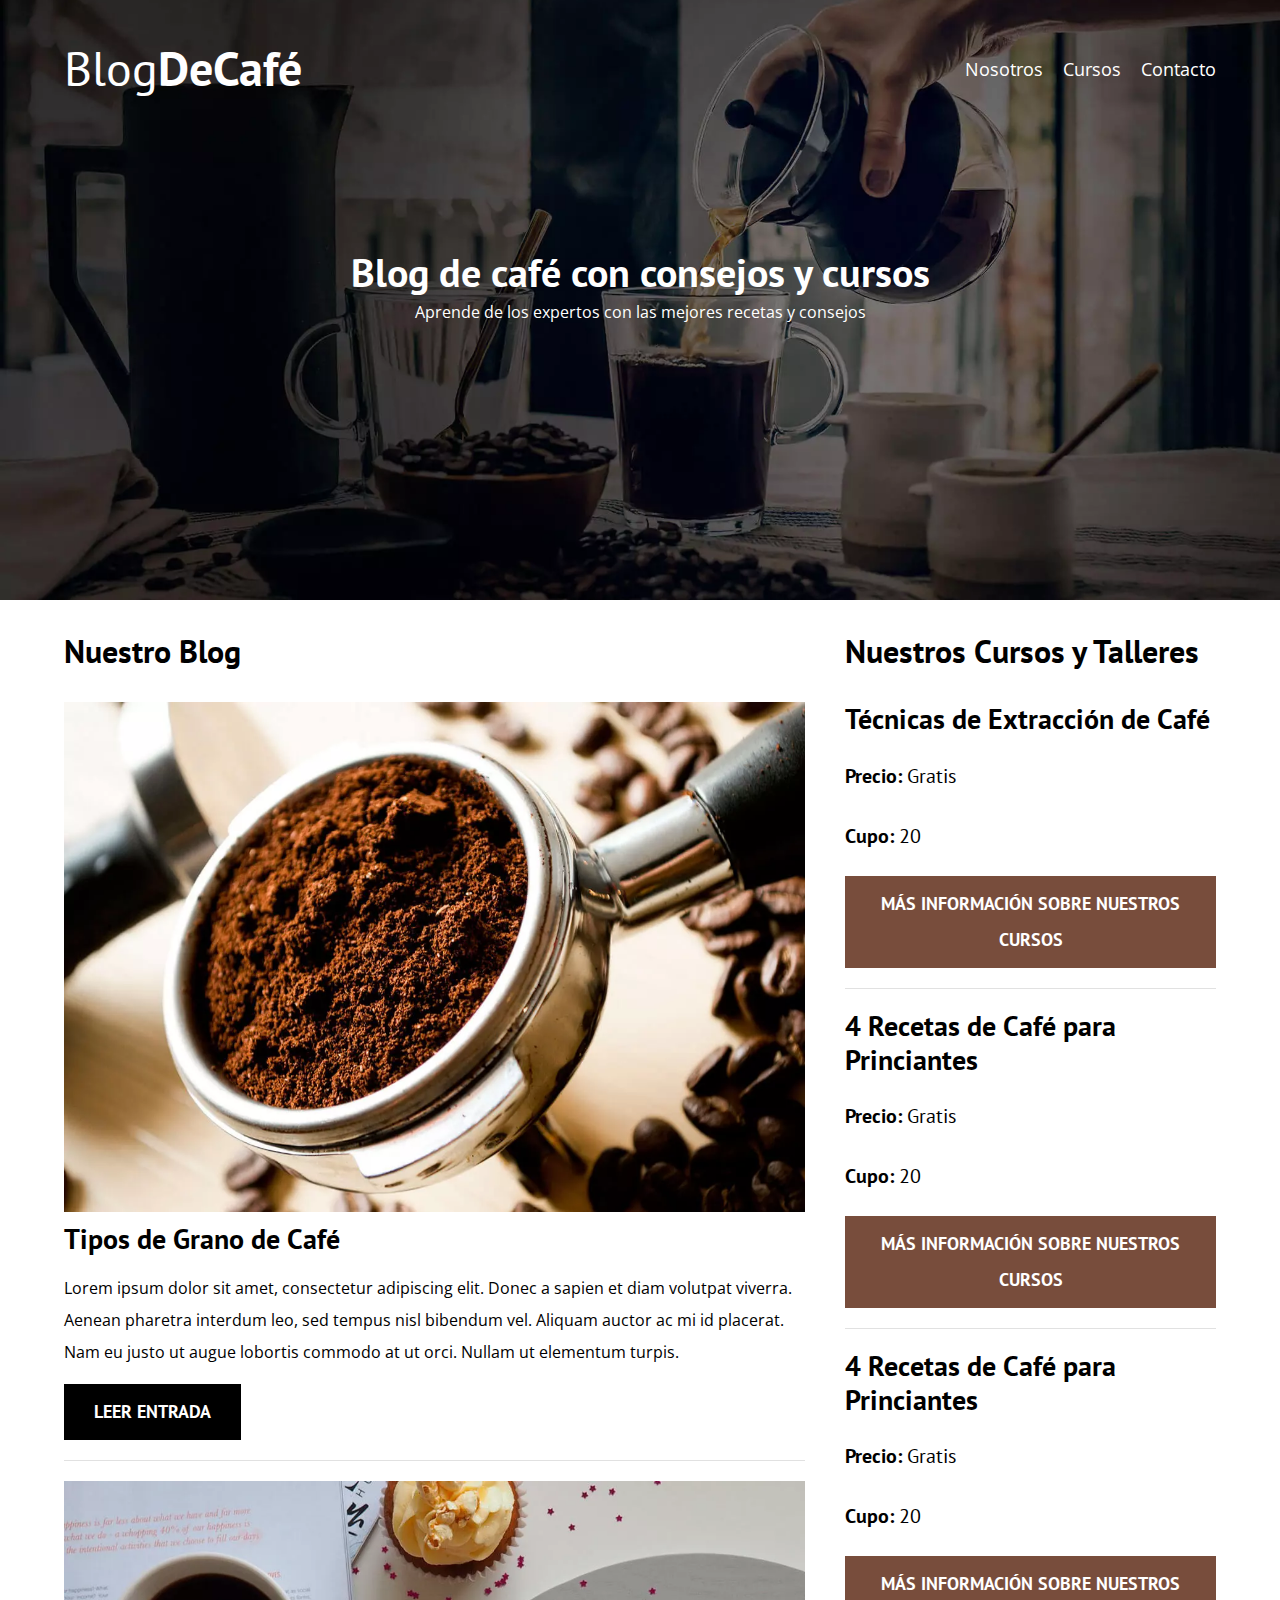
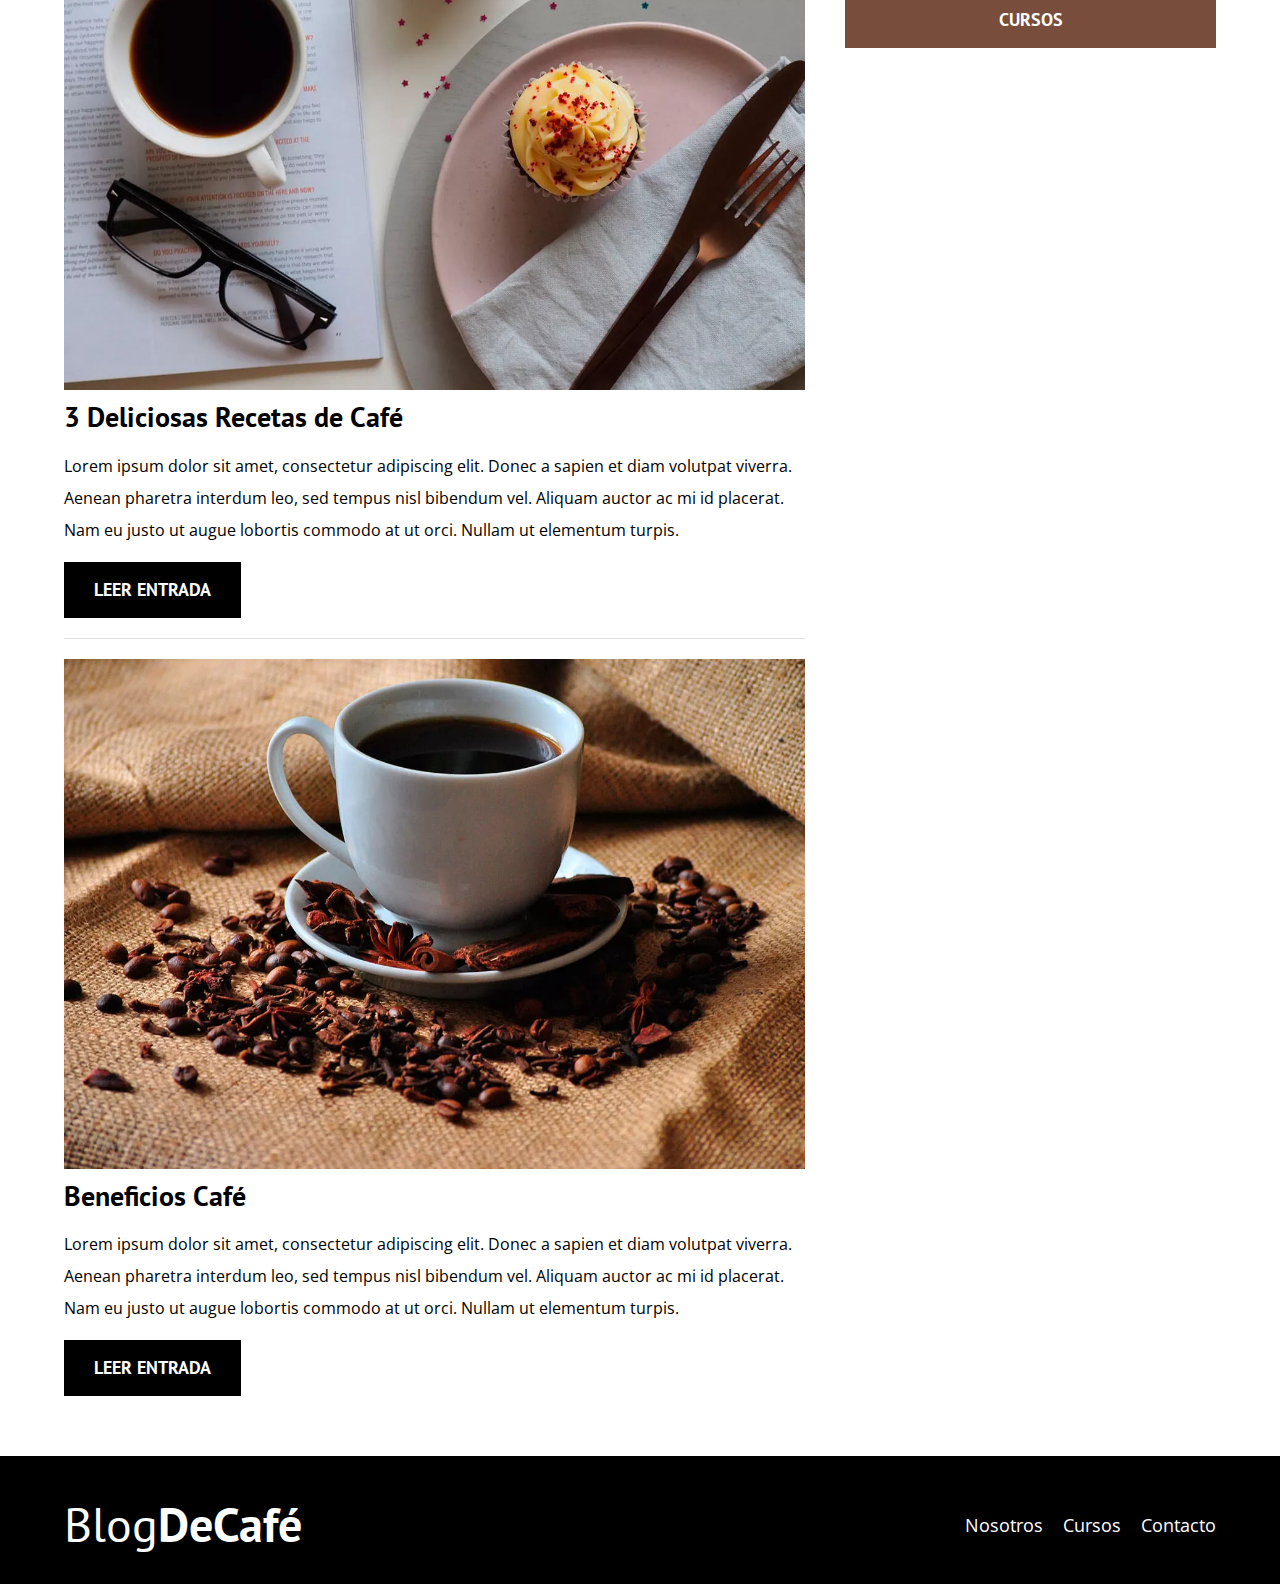
<file: index.html>
<!DOCTYPE html>
<html lang="en">

<head>
    <meta charset="UTF-8">
    <meta http-equiv="X-UA-Compatible" content="IE=edge">
    <meta name="viewport" content="width=device-width, initial-scale=1.0">
    <title>BlogDeCafé</title>
    <meta name="description" content="Página Web de Blog de Café">

    <!-- Prefetch -->
    <link rel="prefetch" href="nosotros.html" as="document">

      
    <!-- Preload -->
    
    <link rel="preload" href="css/normalize.css" as="style">
    <link rel="stylesheet" href="css/normalize.css">

    <link rel="preload" href="https://fonts.googleapis.com/css2?family=Open+Sans&family=PT+Sans:wght@400;700&display=swap" 
    crossorigin="crossorigin" as="font">
    <link href="https://fonts.googleapis.com/css2?family=Open+Sans&family=PT+Sans:wght@400;700&display=swap"
        rel="stylesheet">

    <link rel="preload" href="css/style.css" as="style">
    <link rel="stylesheet" href="css/style.css">

    <link rel="preload" href="img/blog1.jpg" as="image">
    
</head>

<body>
    <header class="header">
        <div class="contenedor">
            <div class="barra">
                <a class="logo" href="index.html">
                    <h1 class="logo__nombre no-margin centrar-texto">Blog<span class="logo__bold">DeCafé</span></h1>
                </a>

                <nav class="navegacion">
                    <a href="nosotros.html" class="navegacion__enlace">Nosotros</a>
                    <a href="cursos.html" class="navegacion__enlace">Cursos</a>
                    <a href="contacto.html" class="navegacion__enlace">Contacto</a>
                </nav>

            </div>
        </div>

        <div class="header__texto">
            <h2 class="no-margin">Blog de café con consejos y cursos</h2>
            <p class="no-margin">Aprende de los expertos con las mejores recetas y consejos</p>
        </div>
    </header>

    <div class="contenedor contenido-principal">
        <main class="blog">
            <h3>Nuestro Blog</h3>

            <article class="entrada">
                <div class="entrada__imagen">
                    <picture>
                        <source loading="lazy" srcset="img/blog1.webp" type="image/webp">
                        <img loading="lazy" src="img/blog1.jpg" alt="imagen blog">
                    </picture>                    
                </div>

                <div class="entrada__contenido">
                    <h4 class="no-margin">Tipos de Grano de Café</h4>
                    <p>Lorem ipsum dolor sit amet, consectetur adipiscing elit. Donec a sapien et diam volutpat viverra.
                        Aenean pharetra interdum leo, sed tempus nisl bibendum vel. Aliquam auctor ac mi id placerat.
                        Nam eu justo ut augue lobortis commodo at ut orci. Nullam ut elementum turpis.</p>
                    <a href="entrada.html" class="boton boton--primario">Leer Entrada</a>
                </div>

            </article>

            <article class="entrada">
                <div class="entrada__imagen">
                    <picture>
                        <source loading="lazy" srcset="img/blog2.webp" type="image/webp">
                        <img loading="lazy" src="img/blog2.jpg" alt="imagen blog">
                    </picture> 
                </div>

                <div class="entrada__contenido">
                    <h4 class="no-margin">3 Deliciosas Recetas de Café</h4>
                    <p>Lorem ipsum dolor sit amet, consectetur adipiscing elit. Donec a sapien et diam volutpat viverra.
                        Aenean pharetra interdum leo, sed tempus nisl bibendum vel. Aliquam auctor ac mi id placerat.
                        Nam eu justo ut augue lobortis commodo at ut orci. Nullam ut elementum turpis.</p>
                    <a href="entrada.html" class="boton boton--primario">Leer Entrada</a>
                </div>

            </article>

            <article class="entrada">
                <div class="entrada__imagen">
                    <picture>
                        <source loading="lazy" srcset="img/blog3.webp" type="image/webp">
                        <img loading="lazy" src="img/blog3.jpg" alt="imagen blog">
                    </picture> 
                </div>

                <div class="entrada__contenido">
                    <h4 class="no-margin">Beneficios Café</h4>
                    <p>Lorem ipsum dolor sit amet, consectetur adipiscing elit. Donec a sapien et diam volutpat viverra.
                        Aenean pharetra interdum leo, sed tempus nisl bibendum vel. Aliquam auctor ac mi id placerat.
                        Nam eu justo ut augue lobortis commodo at ut orci. Nullam ut elementum turpis.</p>
                    <a href="entrada.html" class="boton boton--primario">Leer Entrada</a>
                </div>

            </article>
        </main>
        <aside class="sidebar">
            <h3>Nuestros Cursos y Talleres</h3>

            <ul class="cursos no-padding">
                <li class="widget-curso">
                    <h4 class="no-margin">Técnicas de Extracción de Café</h4>
                    <p class="widget-curso__label">Precio:
                        <span class="widget-curso__info">Gratis</span>
                    </p>
                    <p class="widget-curso__label">Cupo:
                        <span class="widget-curso__info">20</span>
                    </p>
                    <a href="entrada.html" class="boton boton--secundario">Más Información sobre nuestros cursos</a>
                </li>

                <li class="widget-curso">
                    <h4 class="no-margin">4 Recetas de Café para Princiantes</h4>
                    <p class="widget-curso__label">Precio:
                        <span class="widget-curso__info">Gratis</span>
                    </p>
                    <p class="widget-curso__label">Cupo:
                        <span class="widget-curso__info">20</span>
                    </p>
                    <a href="entrada.html" class="boton boton--secundario">Más Información sobre nuestros cursos</a>
                </li>

                <li class="widget-curso">
                    <h4 class="no-margin">4 Recetas de Café para Princiantes</h4>
                    <p class="widget-curso__label">Precio:
                        <span class="widget-curso__info">Gratis</span>
                    </p>
                    <p class="widget-curso__label">Cupo:
                        <span class="widget-curso__info">20</span>
                    </p>
                    <a href="entrada.html" class="boton boton--secundario">Más Información sobre nuestros cursos</a>
                </li>
            </ul>
        </aside>
    </div>

    <footer class="footer">
        <div class="contenedor">
            <div class="barra">
                <a class="logo" href="index.html">
                    <h1 class="logo__nombre no-margin centrar-texto">Blog<span class="logo__bold">DeCafé</span></h1>
                </a>

                <nav class="navegacion">
                    <a href="nosotros.html" class="navegacion__enlace">Nosotros</a>
                    <a href="cursos.html" class="navegacion__enlace">Cursos</a>
                    <a href="contacto.html" class="navegacion__enlace">Contacto</a>
                </nav>

            </div>
        </div>
        </div>
    </footer>

    <script src="js/modernizr.js"></script>

</body>
</html>
</file>
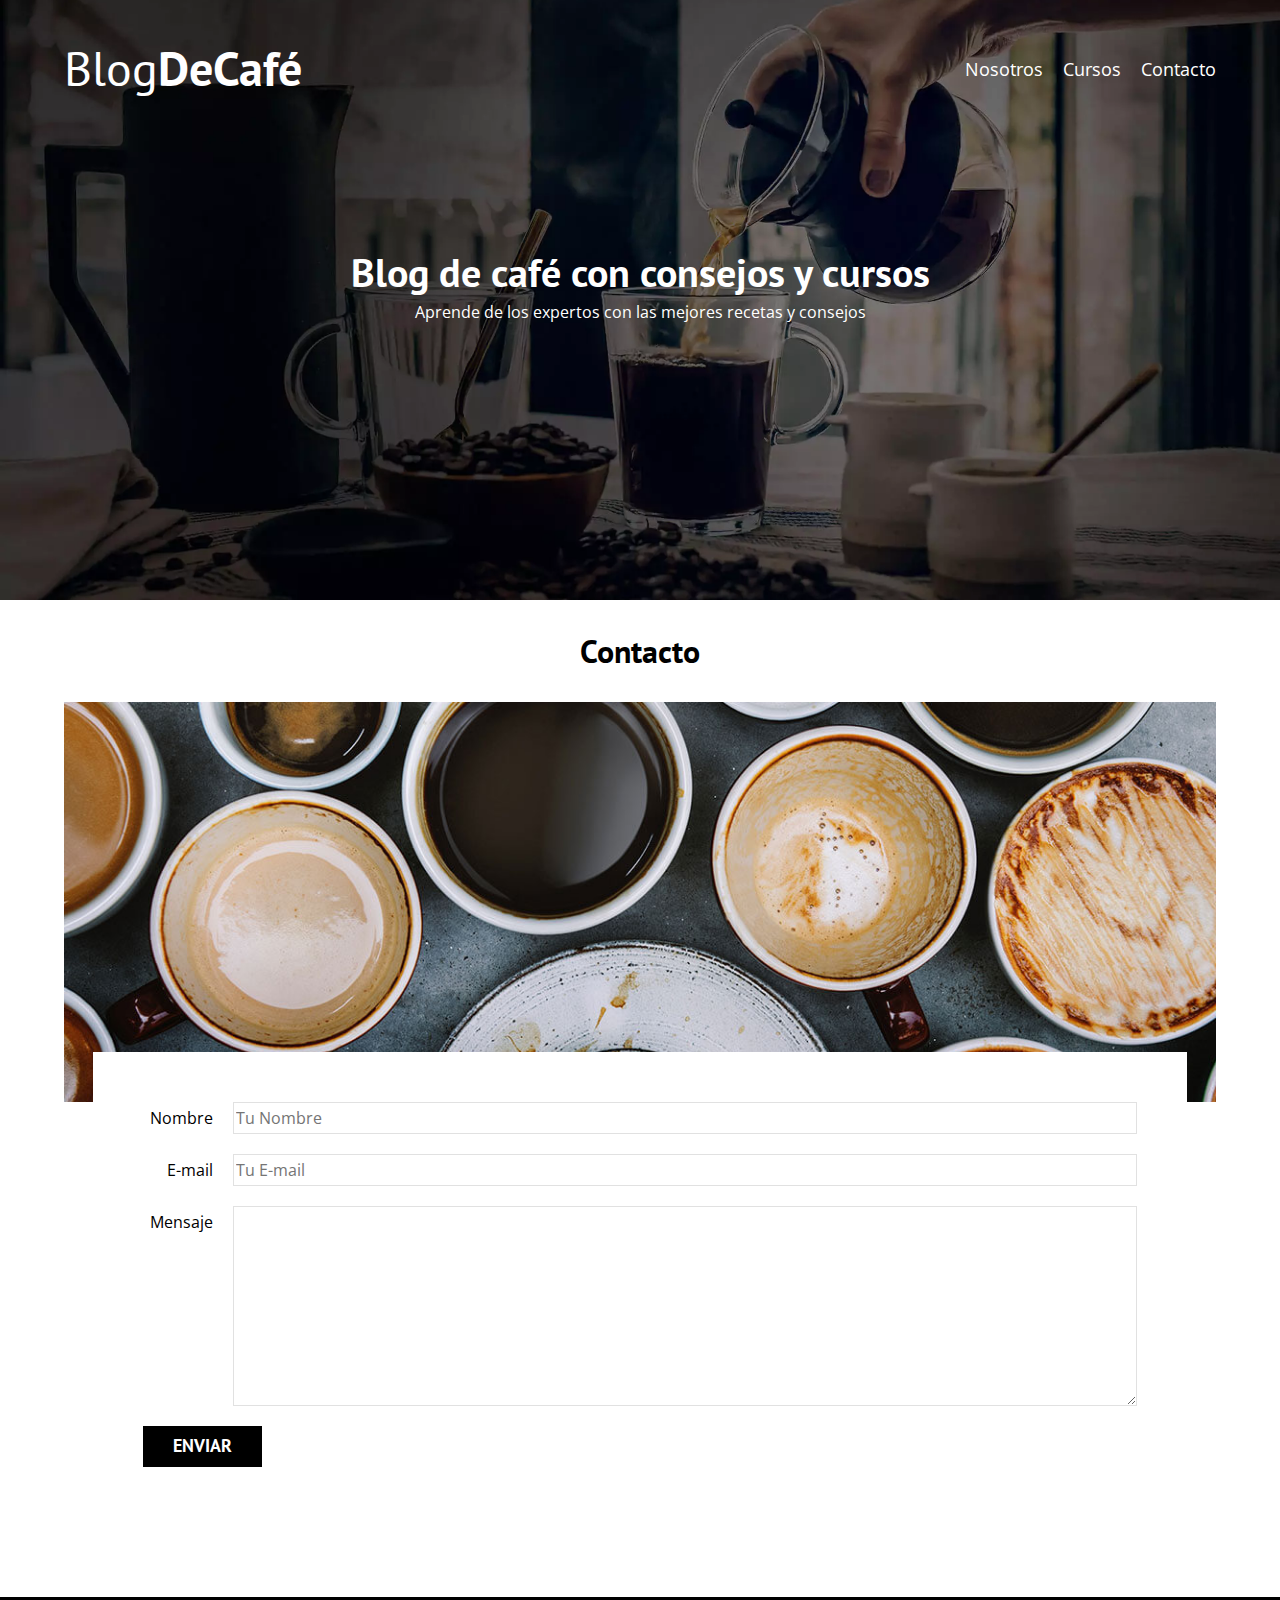
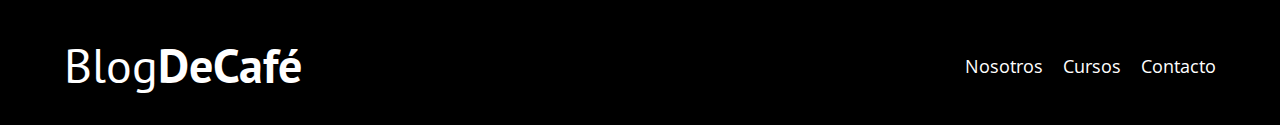
<file: contacto.html>
<!DOCTYPE html>
<html lang="en">

<head>
    <meta charset="UTF-8">
    <meta http-equiv="X-UA-Compatible" content="IE=edge">
    <meta name="viewport" content="width=device-width, initial-scale=1.0">
    <title>BlogDeCafé</title>
    <link rel="stylesheet" href="css/normalize.css">
    <link rel="preconnect" href="https://fonts.googleapis.com">
    <link rel="preconnect" href="https://fonts.gstatic.com" crossorigin>
    <link href="https://fonts.googleapis.com/css2?family=Open+Sans&family=PT+Sans:wght@400;700&display=swap"
        rel="stylesheet">
    <link rel="stylesheet" href="css/style.css">
</head>

<body>
    <header class="header">

        <div class="contenedor">
            <div class="barra">
                <a class="logo" href="index.html">
                    <h1 class="logo__nombre no-margin centrar-texto">Blog<span class="logo__bold">DeCafé</span></h1>
                </a>

                <nav class="navegacion">
                    <a href="nosotros.html" class="navegacion__enlace">Nosotros</a>
                    <a href="cursos.html" class="navegacion__enlace">Cursos</a>
                    <a href="contacto.html" class="navegacion__enlace">Contacto</a>
                </nav>

            </div>
        </div>

        <div class="header__texto">
            <h2 class="no-margin">Blog de café con consejos y cursos</h2>
            <p class="no-margin">Aprende de los expertos con las mejores recetas y consejos</p>
        </div>
    </header>

    <main class="contenedor">
        <h3 class="centrar-texto">Contacto</h3>

        <div class="contacto-bg">

        </div>

        <form class="formulario">
            <div class="campo">
                <label class="campo__label" for="nombre">Nombre</label>
                <input 
                class="campo__field"
                type="text" 
                placeholder="Tu Nombre" 
                id="nombre"
                >
            </div>
            <div class="campo">
                <label 
                class="campo__label" 
                for="email">E-mail</label>
                <input 
                class="campo__field" 
                type="text" placeholder="Tu E-mail" id="email">
            </div>
            <div class="campo">
                <label class="campo__label" for="mensaje">Mensaje</label>
                <textarea 
                class="campo__field campo__field--textarea"
                 id="mensaje">
                </textarea>
            </div>

            <div class="campo">
                <input type="submit" value="Enviar" class="boton boton--primario">

            </div>
        </form>
      


    </main>

    <footer class="footer">
        <div class="contenedor">
            <div class="barra">
                <a class="logo" href="index.html">
                    <h1 class="logo__nombre no-margin centrar-texto">Blog<span class="logo__bold">DeCafé</span></h1>
                </a>

                <nav class="navegacion">
                    <a href="nosotros.html" class="navegacion__enlace">Nosotros</a>
                    <a href="cursos.html" class="navegacion__enlace">Cursos</a>
                    <a href="contacto.html" class="navegacion__enlace">Contacto</a>
                </nav>

            </div>
        </div>
        </div>
    </footer>

    <script src="js/modernizr.js"></script>

</body>

</html>
</file>
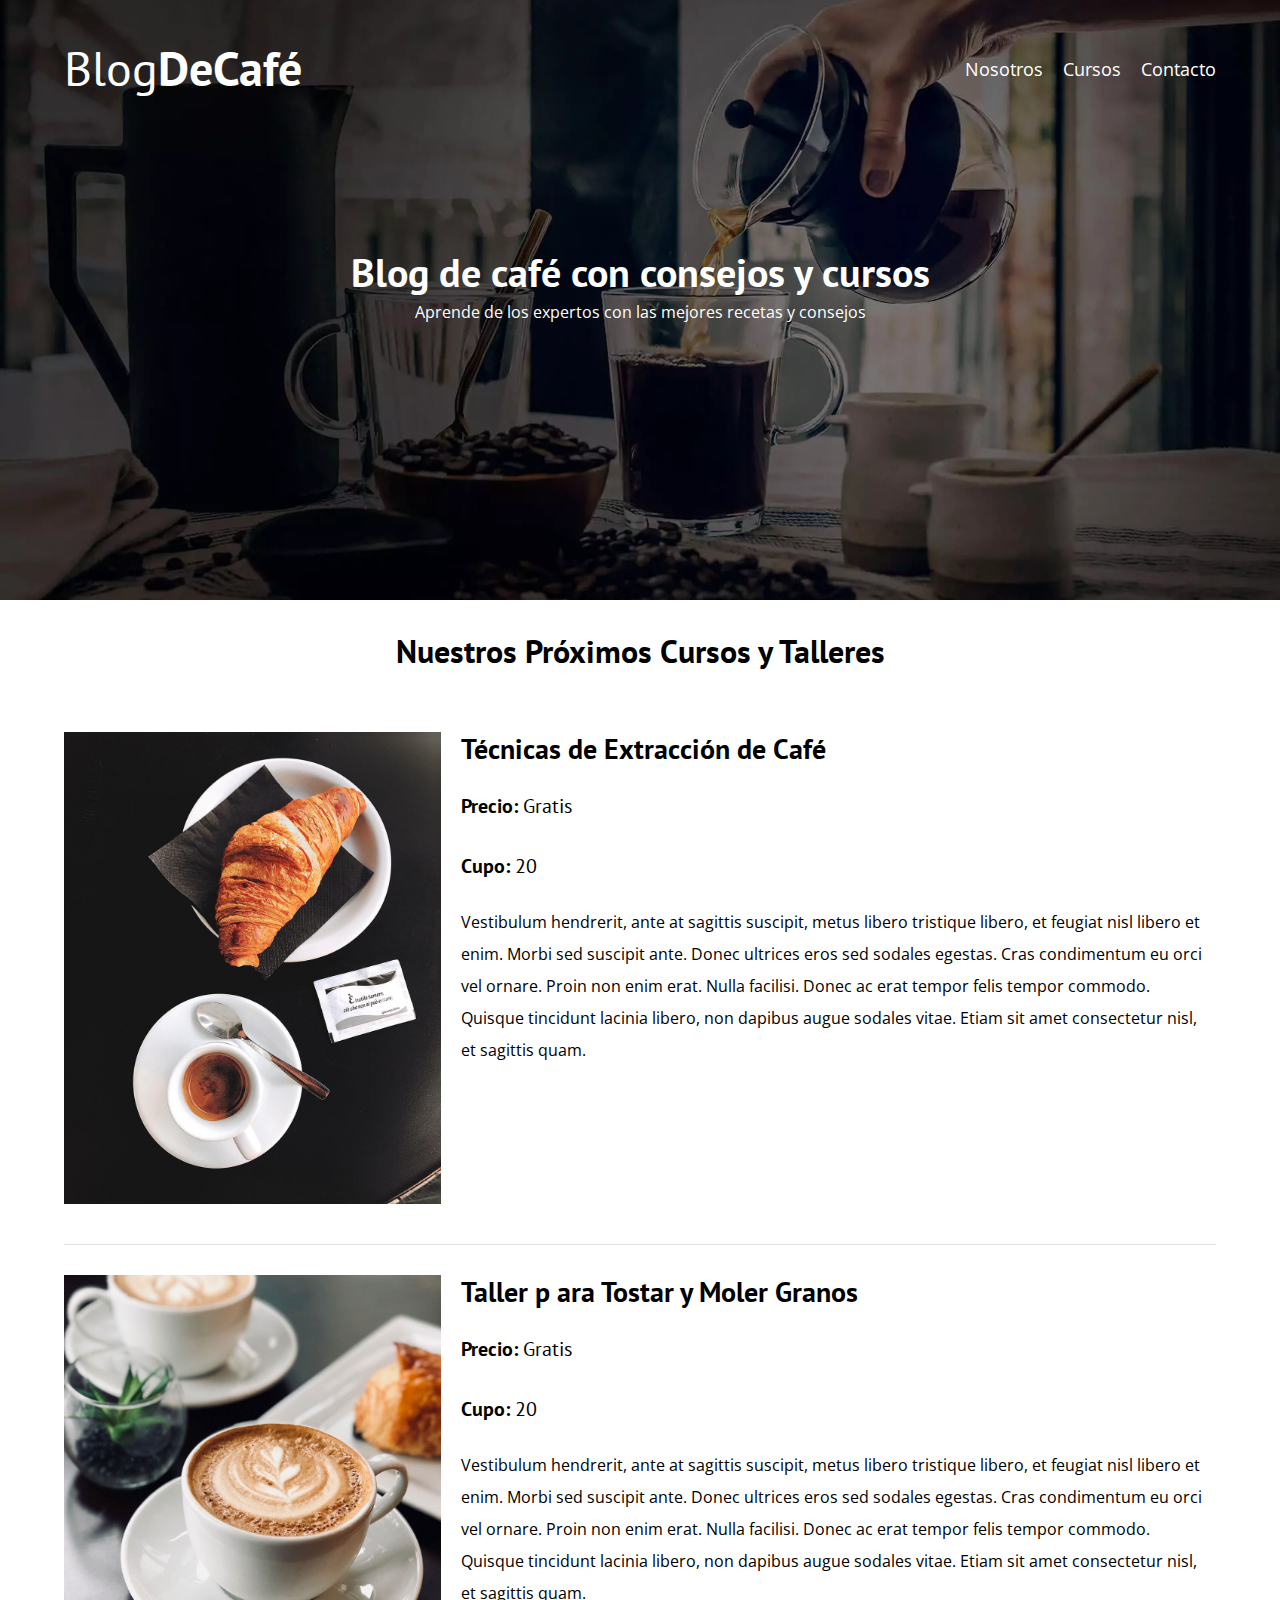
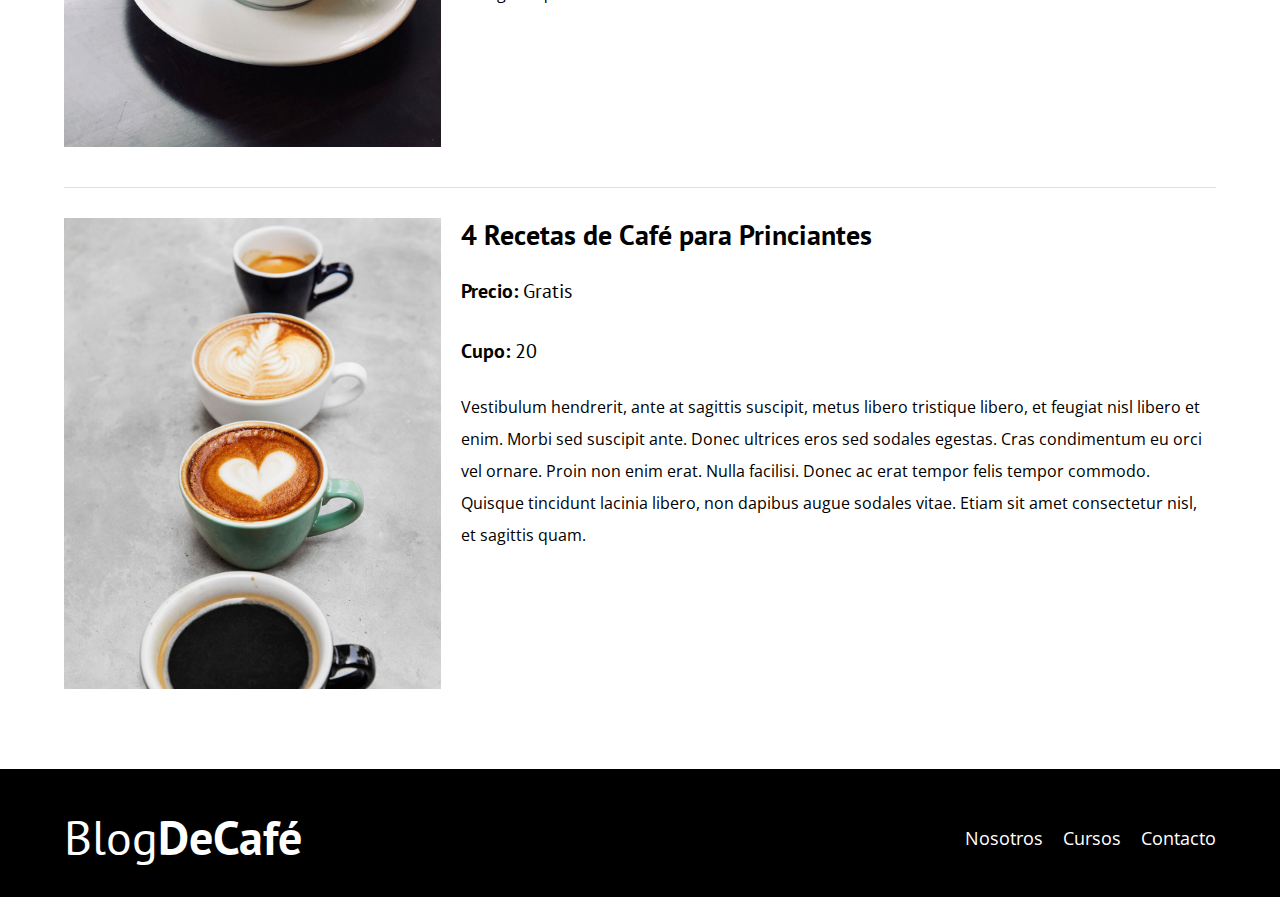
<file: cursos.html>
<!DOCTYPE html>
<html lang="en">

<head>
    <meta charset="UTF-8">
    <meta http-equiv="X-UA-Compatible" content="IE=edge">
    <meta name="viewport" content="width=device-width, initial-scale=1.0">
    <title>BlogDeCafé</title>
    <link rel="stylesheet" href="css/normalize.css">
    <link rel="preconnect" href="https://fonts.googleapis.com">
    <link rel="preconnect" href="https://fonts.gstatic.com" crossorigin>
    <link href="https://fonts.googleapis.com/css2?family=Open+Sans&family=PT+Sans:wght@400;700&display=swap"
        rel="stylesheet">
    <link rel="stylesheet" href="css/style.css">
</head>

<body>
    <header class="header">

        <div class="contenedor">
            <div class="barra">
                <a class="logo" href="index.html">
                    <h1 class="logo__nombre no-margin centrar-texto">Blog<span class="logo__bold">DeCafé</span></h1>
                </a>

                <nav class="navegacion">
                    <a href="nosotros.html" class="navegacion__enlace">Nosotros</a>
                    <a href="cursos.html" class="navegacion__enlace">Cursos</a>
                    <a href="contacto.html" class="navegacion__enlace">Contacto</a>
                </nav>

            </div>
        </div>

        <div class="header__texto">
            <h2 class="no-margin">Blog de café con consejos y cursos</h2>
            <p class="no-margin">Aprende de los expertos con las mejores recetas y consejos</p>
        </div>
    </header>

    <main class="contenedor">
        <h3 class="centrar-texto">Nuestros Próximos Cursos y Talleres</h3>

        <div class="curso">
            <div class="curso__imagen">
                <img src="img/curso1.jpg" alt="Imagen del curso">
            </div>

            <div class="curso__informacion">
                <h4 class="no-margin">Técnicas de Extracción de Café</h4>
                <p class="curso__label">Precio:
                    <span class="curso__info">Gratis</span>
                </p>
                <p class="curso__label">Cupo:
                    <span class="curso__info">20</span>
                </p>
                <p class="curso__descripcion">
                Vestibulum hendrerit, ante at sagittis suscipit, metus libero tristique libero, et feugiat nisl
                libero et enim. Morbi sed suscipit ante. Donec ultrices eros sed sodales egestas. Cras condimentum
                eu orci vel ornare. Proin non enim erat. Nulla facilisi. Donec ac erat tempor felis tempor commodo.
                Quisque tincidunt lacinia libero, non dapibus augue sodales vitae. Etiam sit amet consectetur nisl,
                et sagittis quam.
                </p>
            </div> <!--.curso__informacion -->
        </div> <!--.curso -->

        <div class="curso">
            <div class="curso__imagen">
                <img src="img/curso2.jpg" alt="Imagen del curso">
            </div>

            <div class="curso__informacion">
                <h4 class="no-margin">Taller p ara Tostar y Moler Granos</h4>
                <p class="curso__label">Precio:
                    <span class="curso__info">Gratis</span>
                </p>
                <p class="curso__label">Cupo:
                    <span class="curso__info">20</span>
                </p>
                <p class="curso__descripcion">
                Vestibulum hendrerit, ante at sagittis suscipit, metus libero tristique libero, et feugiat nisl
                libero et enim. Morbi sed suscipit ante. Donec ultrices eros sed sodales egestas. Cras condimentum
                eu orci vel ornare. Proin non enim erat. Nulla facilisi. Donec ac erat tempor felis tempor commodo.
                Quisque tincidunt lacinia libero, non dapibus augue sodales vitae. Etiam sit amet consectetur nisl,
                et sagittis quam.
                </p>
            </div> <!--.curso__informacion -->
        </div> <!--.curso -->

        <div class="curso">
            <div class="curso__imagen">
                <img src="img/curso3.jpg" alt="Imagen del curso">
            </div>

            <div class="curso__informacion">
                <h4 class="no-margin">4 Recetas de Café para Princiantes</h4>
                <p class="curso__label">Precio:
                    <span class="curso__info">Gratis</span>
                </p>
                <p class="curso__label">Cupo:
                    <span class="curso__info">20</span>
                </p>
                <p class="curso__descripcion">
                Vestibulum hendrerit, ante at sagittis suscipit, metus libero tristique libero, et feugiat nisl
                libero et enim. Morbi sed suscipit ante. Donec ultrices eros sed sodales egestas. Cras condimentum
                eu orci vel ornare. Proin non enim erat. Nulla facilisi. Donec ac erat tempor felis tempor commodo.
                Quisque tincidunt lacinia libero, non dapibus augue sodales vitae. Etiam sit amet consectetur nisl,
                et sagittis quam.
                </p>
            </div> <!--.curso__informacion -->
        </div> <!--.curso -->


    </main>

    <footer class="footer">
        <div class="contenedor">
            <div class="barra">
                <a class="logo" href="index.html">
                    <h1 class="logo__nombre no-margin centrar-texto">Blog<span class="logo__bold">DeCafé</span></h1>
                </a>

                <nav class="navegacion">
                    <a href="nosotros.html" class="navegacion__enlace">Nosotros</a>
                    <a href="curso.html" class="navegacion__enlace">Cursos</a>
                    <a href="contacto.html" class="navegacion__enlace">Contacto</a>
                </nav>

            </div>
        </div>
        </div>
    </footer>

    <script src="js/modernizr.js"></script>

</body>

</html>
</file>
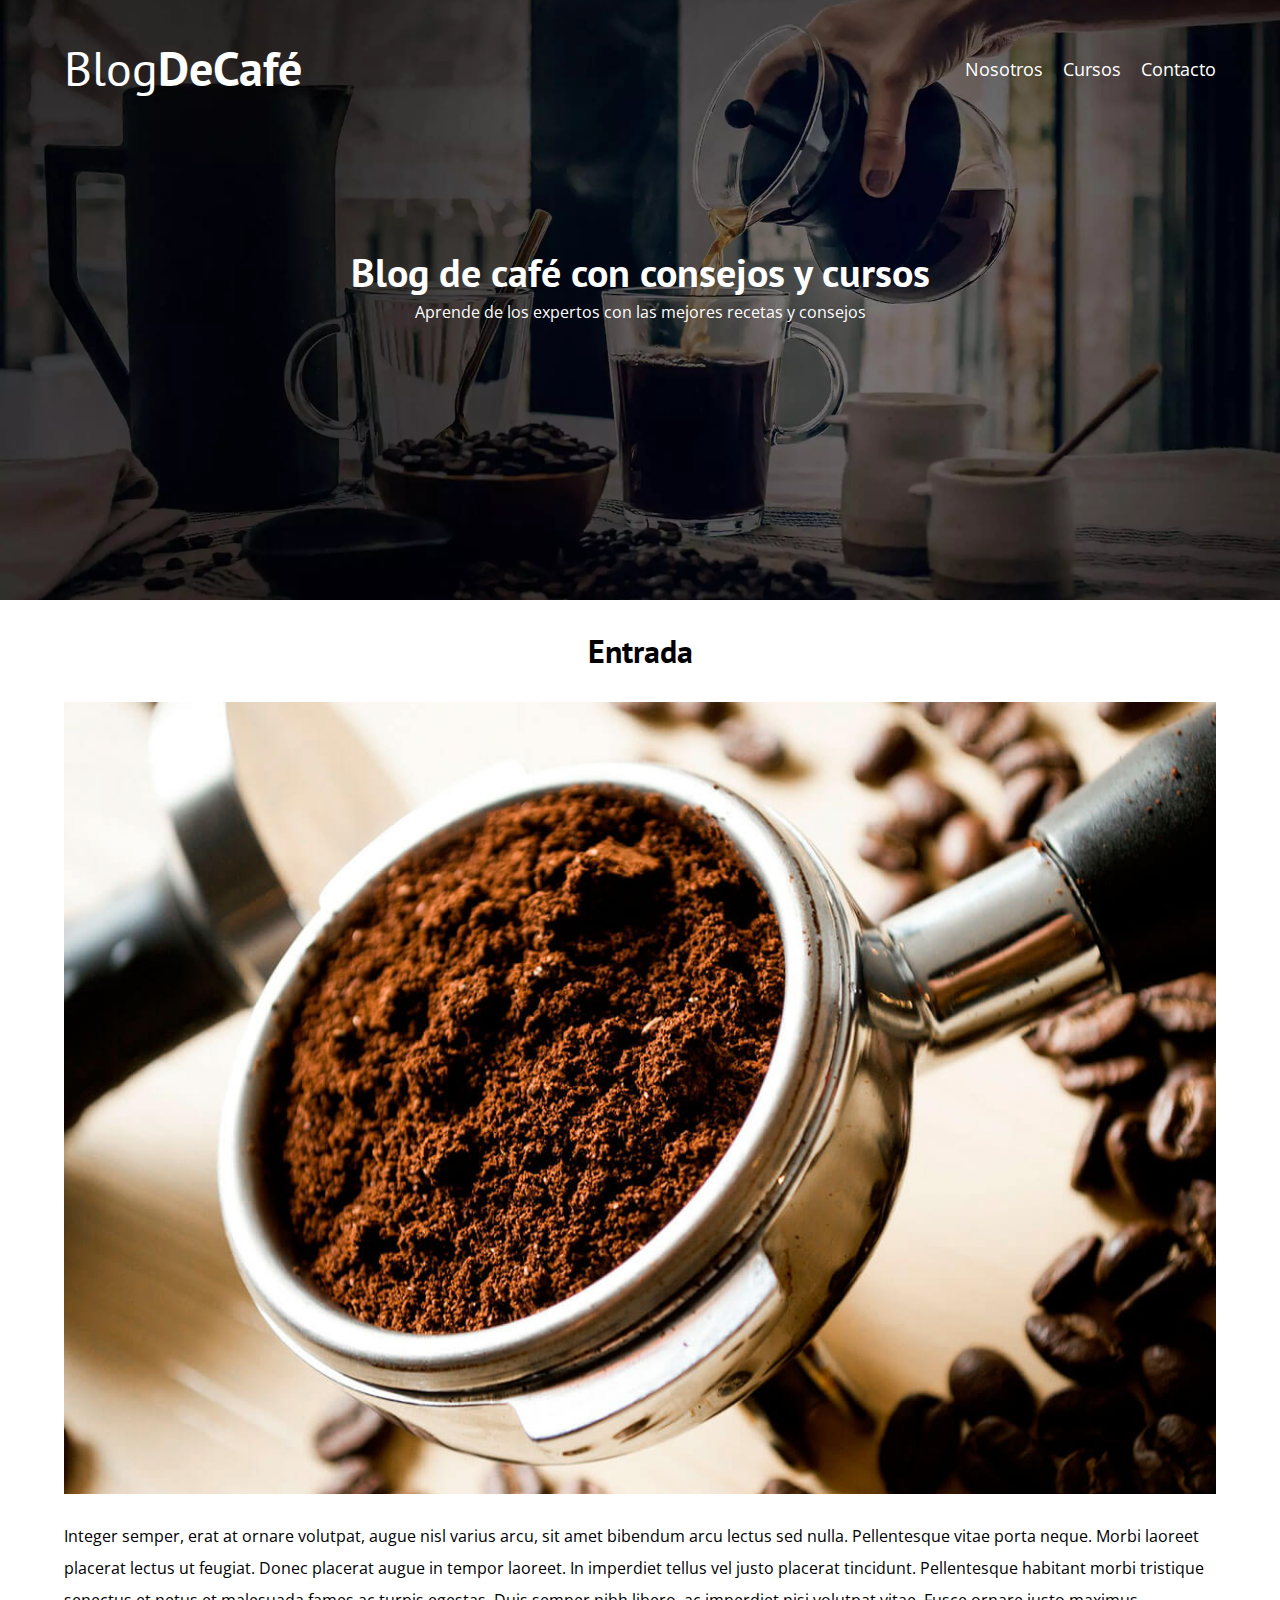
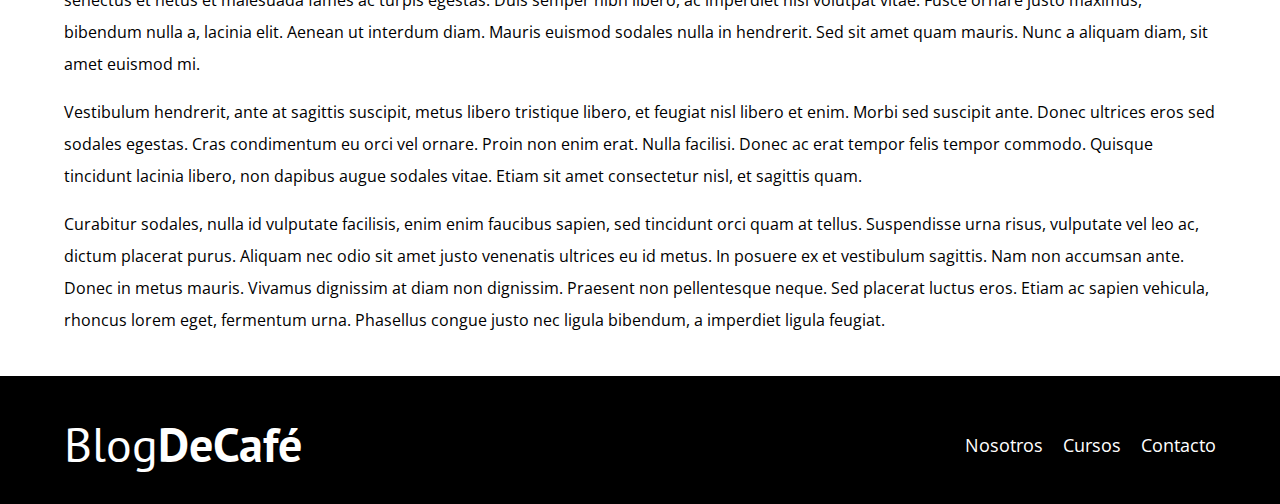
<file: entrada.html>
<!DOCTYPE html>
<html lang="en">

<head>
    <meta charset="UTF-8">
    <meta http-equiv="X-UA-Compatible" content="IE=edge">
    <meta name="viewport" content="width=device-width, initial-scale=1.0">
    <title>BlogDeCafé</title>
    <link rel="stylesheet" href="css/normalize.css">
    <link rel="preconnect" href="https://fonts.googleapis.com">
    <link rel="preconnect" href="https://fonts.gstatic.com" crossorigin>
    <link href="https://fonts.googleapis.com/css2?family=Open+Sans&family=PT+Sans:wght@400;700&display=swap"
        rel="stylesheet">
    <link rel="stylesheet" href="css/style.css">
</head>

<body>
    <header class="header">

        <div class="contenedor">
            <div class="barra">
                <a class="logo" href="index.html">
                    <h1 class="logo__nombre no-margin centrar-texto">Blog<span class="logo__bold">DeCafé</span></h1>
                </a>

                <nav class="navegacion">
                    <a href="nosotros.html" class="navegacion__enlace">Nosotros</a>
                    <a href="cursos.html" class="navegacion__enlace">Cursos</a>
                    <a href="contacto.html" class="navegacion__enlace">Contacto</a>
                </nav>

            </div>
        </div>

        <div class="header__texto">
            <h2 class="no-margin">Blog de café con consejos y cursos</h2>
            <p class="no-margin">Aprende de los expertos con las mejores recetas y consejos</p>
        </div>
    </header>

    <main class="contenedor">
        <h3 class="centrar-texto">Entrada</h3>

        <img src="img/blog1.jpg" alt="imagen del blog">

        <p>Integer semper, erat at ornare volutpat, augue nisl varius arcu, sit amet bibendum arcu lectus sed nulla.
        Pellentesque vitae porta neque. Morbi laoreet placerat lectus ut feugiat. Donec placerat augue in tempor
        laoreet. In imperdiet tellus vel justo placerat tincidunt. Pellentesque habitant morbi tristique senectus et
        netus et malesuada fames ac turpis egestas. Duis semper nibh libero, ac imperdiet nisi volutpat vitae. Fusce
        ornare justo maximus, bibendum nulla a, lacinia elit. Aenean ut interdum diam. Mauris euismod sodales nulla in
        hendrerit. Sed sit amet quam mauris. Nunc a aliquam diam, sit amet euismod mi.</p> 

        <p>Vestibulum hendrerit, ante at sagittis suscipit, metus libero tristique libero, et feugiat nisl libero et enim.
        Morbi sed suscipit ante. Donec ultrices eros sed sodales egestas. Cras condimentum eu orci vel ornare. Proin non
        enim erat. Nulla facilisi. Donec ac erat tempor felis tempor commodo. Quisque tincidunt lacinia libero, non
        dapibus augue sodales vitae. Etiam sit amet consectetur nisl, et sagittis quam.</p>

        <p>Curabitur sodales, nulla id vulputate facilisis, enim enim faucibus sapien, sed tincidunt orci quam at tellus.
        Suspendisse urna risus, vulputate vel leo ac, dictum placerat purus. Aliquam nec odio sit amet justo venenatis
        ultrices eu id metus. In posuere ex et vestibulum sagittis. Nam non accumsan ante. Donec in metus mauris.
        Vivamus dignissim at diam non dignissim. Praesent non pellentesque neque. Sed placerat luctus eros. Etiam ac
        sapien vehicula, rhoncus lorem eget, fermentum urna. Phasellus congue justo nec ligula bibendum, a imperdiet
        ligula feugiat.</p>


    </main>

    <footer class="footer">
        <div class="contenedor">
            <div class="barra">
                <a class="logo" href="index.html">
                    <h1 class="logo__nombre no-margin centrar-texto">Blog<span class="logo__bold">DeCafé</span></h1>
                </a>

                <nav class="navegacion">
                    <a href="nosotros.html" class="navegacion__enlace">Nosotros</a>
                    <a href="cursos.html" class="navegacion__enlace">Cursos</a>
                    <a href="contacto.html" class="navegacion__enlace">Contacto</a>
                </nav>

            </div>
        </div>
        </div>
    </footer>

    <script src="js/modernizr.js"></script>

</body>

</html>
</file>
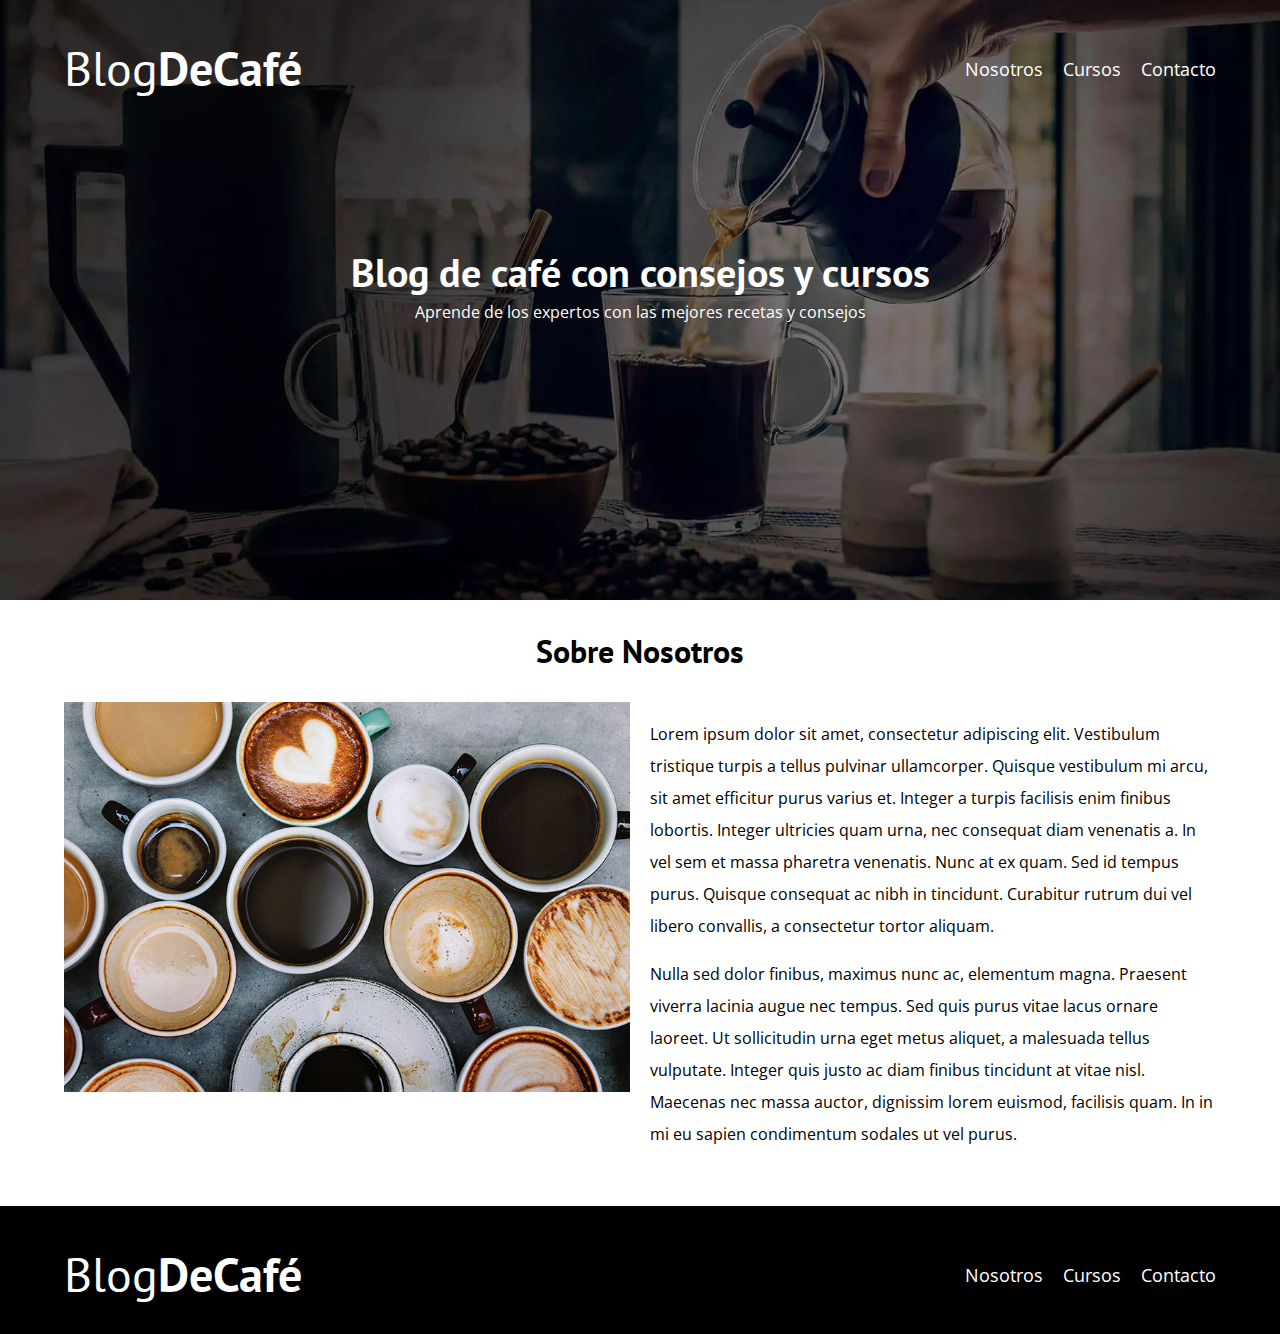
<file: nosotros.html>
<!DOCTYPE html>
<html lang="en">

<head>
    <meta charset="UTF-8">
    <meta http-equiv="X-UA-Compatible" content="IE=edge">
    <meta name="viewport" content="width=device-width, initial-scale=1.0">
    <title>BlogDeCafé</title>
    <link rel="stylesheet" href="css/normalize.css">
    <link rel="preconnect" href="https://fonts.googleapis.com">
    <link rel="preconnect" href="https://fonts.gstatic.com" crossorigin>
    <link href="https://fonts.googleapis.com/css2?family=Open+Sans&family=PT+Sans:wght@400;700&display=swap"
        rel="stylesheet">
    <link rel="stylesheet" href="css/style.css">
</head>

<body>
    <header class="header">

        <div class="contenedor">
            <div class="barra">
                <a class="logo" href="index.html">
                    <h1 class="logo__nombre no-margin centrar-texto">Blog<span class="logo__bold">DeCafé</span></h1>
                </a>

                <nav class="navegacion">
                    <a href="nosotros.html" class="navegacion__enlace">Nosotros</a>
                    <a href="cursos.html" class="navegacion__enlace">Cursos</a>
                    <a href="contacto.html" class="navegacion__enlace">Contacto</a>
                </nav>

            </div>
        </div>

        <div class="header__texto">
            <h2 class="no-margin">Blog de café con consejos y cursos</h2>
            <p class="no-margin">Aprende de los expertos con las mejores recetas y consejos</p>
        </div>
    </header>

    <main class="contenedor">
        <h3 class="centrar-texto">Sobre Nosotros</h3>

        <div class="sobre-nosotros">
            <div class="sobre-nosotros__imagen">
                <img src="img/nosotros.jpg" alt="imagen nosotros">
            </div>
            <div class="sobre-nosotros__texto">
                <p>Lorem ipsum dolor sit amet, consectetur adipiscing elit. Vestibulum tristique turpis a tellus
                pulvinar ullamcorper. Quisque vestibulum mi arcu, sit amet efficitur purus varius et. Integer a
                turpis facilisis enim finibus lobortis. Integer ultricies quam urna, nec consequat diam venenatis a.
                In vel sem et massa pharetra venenatis. Nunc at ex quam. Sed id tempus purus. Quisque consequat ac
                nibh in tincidunt. Curabitur rutrum dui vel libero convallis, a consectetur tortor aliquam.</p>

                <p>Nulla sed dolor finibus, maximus nunc ac, elementum magna. Praesent viverra lacinia augue nec
                tempus. Sed quis purus vitae lacus ornare laoreet. Ut sollicitudin urna eget metus aliquet, a
                malesuada tellus vulputate. Integer quis justo ac diam finibus tincidunt at vitae nisl. Maecenas nec
                massa auctor, dignissim lorem euismod, facilisis quam. In in mi eu sapien condimentum sodales ut
                vel purus.</p>
            </div>
        </div>


    </main>

    <footer class="footer">
        <div class="contenedor">
            <div class="barra">
                <a class="logo" href="index.html">
                    <h1 class="logo__nombre no-margin centrar-texto">Blog<span class="logo__bold">DeCafé</span></h1>
                </a>

                <nav class="navegacion">
                    <a href="nosotros.html" class="navegacion__enlace">Nosotros</a>
                    <a href="cursos.html" class="navegacion__enlace">Cursos</a>
                    <a href="contacto.html" class="navegacion__enlace">Contacto</a>
                </nav>

            </div>
        </div>
        </div>
    </footer>

    <script src="js/modernizr.js"></script>

</body>

</html>
</file>
<file: css/style.css>
:root {
    --fuenteHeading: 'PT Sans', sans-serif;
    --fuenteParrafos: 'Open Sans', sans-serif;

    --primario: #784D3C;
    --gris: #e1e1e1;
    --blanco: #ffffff;
    --negro: #000000;
}
html {
    box-sizing: border-box;
    font-size: 62.5%; /** Para que 1rem = 10px **/
}
*, *:before, *:after {
    box-sizing: inherit;
}
body {
    font-family: var(--fuenteParrafos);
    font-size: 1.6rem;
    line-height: 2;
}

/** Globales **/
.contenedor {
    width: min(90%, 120rem);
    margin: 0 auto;
}
a {
    text-decoration: none;
}
h1, h2, h3, h4 {
    font-family: var(--fuenteHeading);
    line-height: 1.2;
}
h1 {
    font-size: 4.8rem;
}
h2 {
    font-size: 4rem;
}
h3 {
    font-size: 3.2rem;
}
h4 {
    font-size: 2.8rem;
}
img {
    max-width: 100%;
}
/** Utilidades **/
.no-margin {
    margin: 0;
}
.no-padding {
    padding: 0;
}
.centrar-texto {
    text-align: center;
}
/** Header**/
.webp .header {
    background-image: url(../img/banner.webp);
}
.no-webp .header {
    background-image: url(../img/banner.jpg);
}
.header {
    height: 60rem;
    background-size: cover;
    background-repeat: no-repeat;
    background-position: center center;
}
.header__texto {
    text-align: center;
    color: var(--blanco);
    margin-top: 5rem;
}
@media (min-width: 768px) {
    .header__texto {
        margin-top: 15rem;
    }
}
.barra{
    padding-top: 4rem;
}
@media (min-width: 768px) {
    .barra {
        display: flex;
        justify-content: space-between;
        align-items: center;
    }
}
.logo {
    color: var(--blanco);
}
.logo__nombre {
    font-weight: 400;
}
.logo__bold {
    font-weight: 700;
}
@media (min-width: 768px) {
    .navegacion {
        display: flex;
        gap: 2rem;
    }
}
.navegacion__enlace {
    display: block;
    text-align: center;
    font-size: 1.8rem;
    color: var(--blanco);
}
@media (min-width: 768px) {
    .contenido-principal {
        display: grid;
        grid-template-columns: 2fr 1fr;
        column-gap: 4rem;
    }
}
.entrada {
    border-bottom: 1px solid var(--gris);
    margin-bottom: 2rem;
}
.entrada:last-of-type {
    border: none;
    margin-bottom: 0;
}
.boton {
    display: block;
    font-family: var(--fuenteHeading);
    color: var(--blanco);
    text-align: center;
    padding: 1rem 3rem;
    font-size: 1.8rem;
    text-transform: uppercase;
    font-weight: 700;
    margin-bottom: 2rem;
    border: none;
}
@media (min-width: 768px) {
    .boton {
        display: inline-block;
    }
}
.boton:hover {
    cursor: pointer;
}
.boton--primario {
    background-color: var(--negro);
}
.boton--secundario {
    background-color: var(--primario);
}
.cursos {
    list-style: none;
}
.widget-curso {
    border-bottom: 1px solid var(--gris);
    margin-bottom: 2rem;
}
.widget-curso:last-of-type {
    border: none;
    margin-bottom: 0;
}
.widget-curso__label,
.curso__label {
    font-family: var(--fuenteHeading);
    font-weight: bold;
}
.widget-curso__info,
.curso__info {
    font-weight: 400;
}
.widget-curso__label,
.widget-curso__info,
.curso__label,
.curso__info {
    font-size: 2rem;
}
.footer {
    background-color: var(--negro);
    padding-bottom: 3rem;
    margin-top: 4rem;
}
/** Sobre Nosotros **/
@media (min-width: 768px) {
     .sobre-nosotros{
        display: grid;
        grid-template-columns: repeat(2, 1fr);
        column-gap: 2rem;
    }
    /**.sobre-nosotros {
        display: flex;
        justify-content: space-between;
    }
    .sobre-nosotros__texto {
        flex: 2;
    }
    .sobre-nosotros__imagen{
        flex: 1;
    }
    .sobre-nosotros__imagen,
    .sobre-nosotros__texto {
        flex-basis: calc(50% - 1rem);
    }**/ 
      
}
/** Cursos **/
.curso {
    padding: 3rem 0;
    border-bottom: 1px solid var(--gris);
}
@media (min-width: 768px) {
    .curso {
        display: grid;
        grid-template-columns: 1fr 2fr;
        column-gap: 2rem;
    }
}
.curso:last-of-type {
    border: none;
}
/** Contacto **/
.contacto-bg {
    background-image: url(../img/contacto.jpg);
    height: 40rem;
    background-size: cover;
    background-repeat: no-repeat;
}
/** **/
.formulario {
    background-color: var(--blanco);
    margin: -5rem auto 0 auto;
    width: 95%;
    padding: 5rem;
}
.campo {
    display: flex;
    margin-bottom: 2rem;
    
}
.campo__label {
    flex: 0 0 9rem;
    text-align: right;
    padding-right: 2rem;
}
.campo__field {
     flex: 1;
     border: 1px solid var(--gris);
}
.campo__field--textarea {
    height: 200px;
}
</file>
